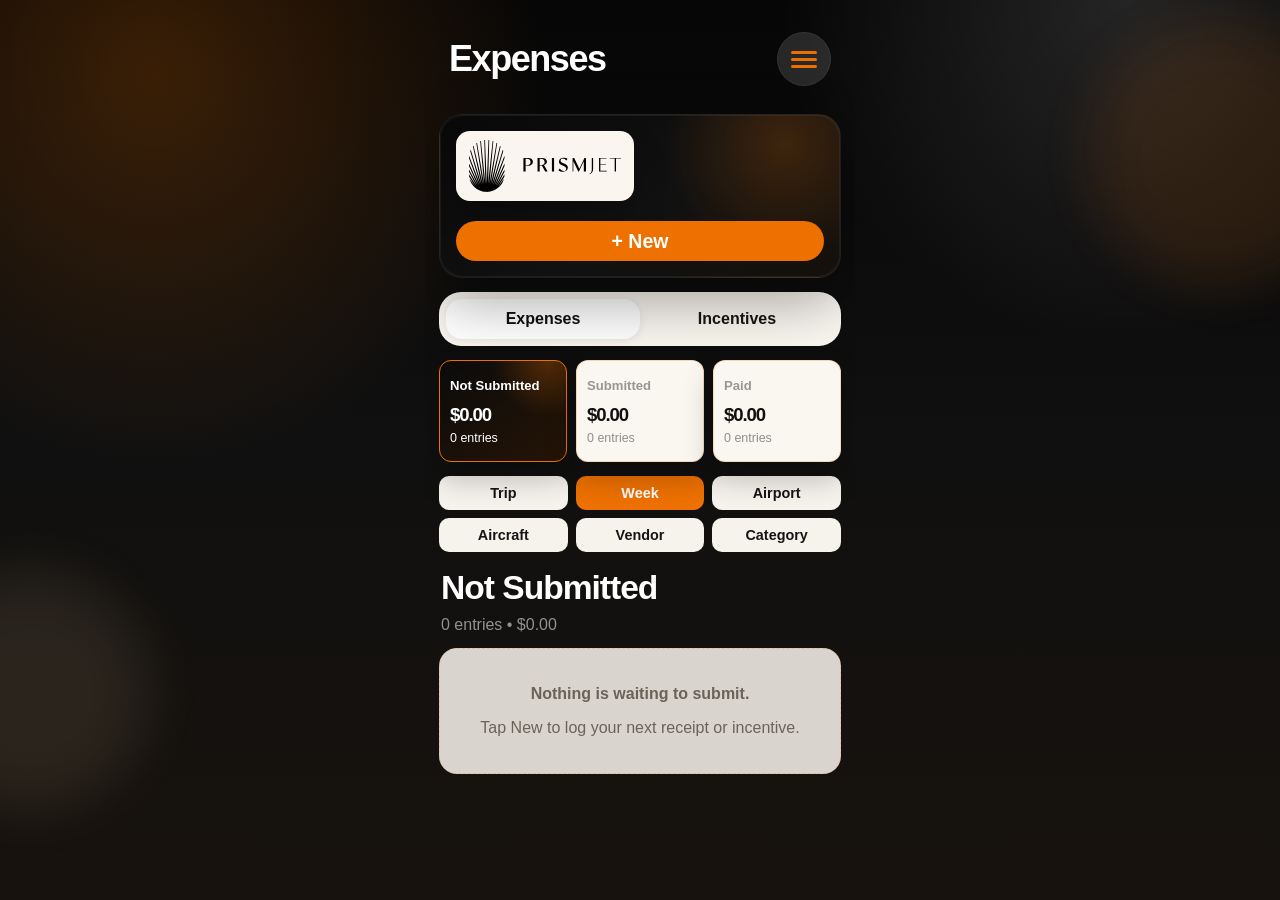
<file: web/index.html>
<!DOCTYPE html>
<html lang="en">
<head>
  <meta charset="UTF-8">
  <meta name="viewport" content="width=device-width, initial-scale=1.0, viewport-fit=cover">
  <meta name="theme-color" content="#090909">
  <meta name="apple-mobile-web-app-capable" content="yes">
  <meta name="apple-mobile-web-app-status-bar-style" content="black-translucent">
  <meta name="apple-mobile-web-app-title" content="Expenses">
  <title>Expenses • PrismJet</title>
  <link rel="manifest" href="manifest.webmanifest">
  <link rel="icon" href="assets/icon.svg" type="image/svg+xml">
  <link rel="apple-touch-icon" sizes="180x180" href="assets/apple-touch-icon.png">
  <link rel="stylesheet" href="styles.css">
</head>
<body>
  <div class="page-shell">
    <div class="backdrop backdrop-a"></div>
    <div class="backdrop backdrop-b"></div>

    <header class="top-bar" aria-label="Expenses toolbar">
      <h1 class="top-title">Expenses</h1>
      <div class="home-menu">
        <button class="hamburger-button" id="menu-button" type="button" aria-label="Open menu" aria-expanded="false">
          <span></span>
          <span></span>
          <span></span>
        </button>
        <div class="menu-popover" id="menu-popover" hidden>
          <button type="button" data-menu-action="import-backup"><span class="menu-icon import-backup-icon" aria-hidden="true"></span>Import Backup</button>
          <button type="button" data-menu-action="import-csv"><span class="menu-icon import-csv-icon" aria-hidden="true"></span>Import CSV File</button>
          <button type="button" data-menu-action="export-backup"><span class="menu-icon export-backup-icon" aria-hidden="true"></span>Export Backup</button>
          <button type="button" data-menu-action="export-csv"><span class="menu-icon export-csv-icon" aria-hidden="true"></span>Export CSV Report</button>
          <button type="button" data-menu-action="export-pdf"><span class="menu-icon export-pdf-icon" aria-hidden="true"></span>Export PDF Report</button>
          <hr class="menu-separator">
          <button type="button" data-menu-action="archive"><span class="menu-icon archive-icon" aria-hidden="true"></span>Archive</button>
          <button type="button" data-menu-action="categories"><span class="menu-icon category-icon" aria-hidden="true"></span>Categories</button>
          <button type="button" data-menu-action="aircraft"><span class="menu-icon aircraft-icon" aria-hidden="true"></span>Aircraft</button>
          <button type="button" data-menu-action="trips"><span class="menu-icon trip-icon" aria-hidden="true"></span>Trips</button>
          <button class="danger-menu-item" type="button" data-menu-action="clear"><span class="menu-icon clear-icon" aria-hidden="true"></span>Delete All Entries</button>
        </div>
      </div>
    </header>

    <header class="app-header card">
      <div class="hero-copy">
        <div class="brand-lockup">
          <div class="brand-logo-frame">
            <img class="brand-logo" src="assets/prismjet-logo.svg" alt="PrismJet">
          </div>
        </div>
        <a class="primary-button new-expense-link" id="new-entry-link" href="expense.html?type=expense">+ New</a>
      </div>
      <input id="import-input" type="file" accept=".json,application/json,.csv,text/csv" hidden>
    </header>

    <main class="layout compact-layout">
      <section class="ledger-toggle" aria-label="Record type">
        <button class="ledger-toggle-button active" data-record-type="expense" type="button" aria-pressed="true">Expenses</button>
        <button class="ledger-toggle-button" data-record-type="incentive" type="button" aria-pressed="false">Incentives</button>
      </section>

      <section class="status-grid" aria-label="Expense categories">
        <button class="status-tile card active" data-view="to-submit" type="button" aria-pressed="true">
          <span class="summary-label">Not Submitted</span>
          <span class="summary-value" id="summary-to-submit">$0.00</span>
          <span class="summary-meta" id="summary-to-submit-count">0 expenses</span>
        </button>

        <button class="status-tile card" data-view="submitted" type="button" aria-pressed="false">
          <span class="summary-label">Submitted</span>
          <span class="summary-value" id="summary-awaiting">$0.00</span>
          <span class="summary-meta" id="summary-awaiting-count">0 expenses</span>
        </button>

        <button class="status-tile card" data-view="reimbursed" type="button" aria-pressed="false">
          <span class="summary-label">Paid</span>
          <span class="summary-value" id="summary-reimbursed">$0.00</span>
          <span class="summary-meta" id="summary-reimbursed-count">0 expenses</span>
        </button>
      </section>

      <section class="grouping-grid" aria-label="Grouping options">
        <button class="grouping-button" data-grouping="trip" type="button">Trip</button>
        <button class="grouping-button active" data-grouping="week" type="button">Week</button>
        <button class="grouping-button" data-grouping="airport" type="button">Airport</button>
        <button class="grouping-button" data-grouping="aircraft" type="button">Aircraft</button>
        <button class="grouping-button" data-grouping="vendor" type="button">Vendor</button>
        <button class="grouping-button" data-grouping="category" type="button">Category</button>
      </section>

      <section class="list-panel">
        <div class="list-panel-heading">
          <div>
            <h2 id="list-heading">Not Submitted</h2>
            <p class="list-caption" id="list-caption">0 expenses • $0.00</p>
          </div>
        </div>

        <div class="expense-list" id="expense-list" aria-live="polite"></div>

        <template id="expense-card-template">
          <article class="expense-card">
            <div class="expense-card-top">
              <div class="expense-primary">
                <p class="expense-merchant"></p>
                <p class="expense-meta"></p>
              </div>
              <div class="expense-amount"></div>
            </div>

            <div class="expense-badges"></div>
            <p class="expense-location"></p>
            <p class="expense-notes"></p>
            <img class="expense-photo" alt="Receipt photo">

            <dl class="expense-timeline"></dl>

            <div class="expense-actions">
              <button class="inline-button" data-action="quick-status" type="button"></button>
              <button class="inline-button" data-action="edit" type="button">Edit</button>
              <button class="inline-button danger-inline" data-action="delete" type="button">Delete</button>
            </div>
          </article>
        </template>
      </section>
    </main>
  </div>

  <div class="report-modal" id="report-modal" role="dialog" aria-modal="true" aria-labelledby="report-modal-title" hidden>
    <div class="report-modal-scrim" id="report-modal-scrim"></div>
    <form class="report-modal-card report-options-card card" id="report-options-form" tabindex="-1">
      <header class="report-modal-header">
        <div>
          <p class="eyebrow">Report Options</p>
          <h2 id="report-modal-title">Export Report</h2>
          <p class="report-modal-copy">Choose exactly what should be included before the file is created.</p>
        </div>
        <button class="inline-button" id="report-close-button" type="button">Cancel</button>
      </header>

      <section class="report-date-grid">
        <label class="field">
          <span>Start date</span>
          <input id="report-start-date" name="startDate" type="date">
        </label>
        <label class="field">
          <span>End date</span>
          <input id="report-end-date" name="endDate" type="date">
        </label>
      </section>

      <fieldset class="report-option-section">
        <legend>Entry Type</legend>
        <div class="report-chip-grid" id="report-type-options"></div>
      </fieldset>

      <fieldset class="report-option-section">
        <legend>Status</legend>
        <div class="report-chip-grid" id="report-status-options"></div>
      </fieldset>

      <fieldset class="report-option-section">
        <legend>Categories</legend>
        <div class="report-chip-grid" id="report-category-options"></div>
      </fieldset>

      <fieldset class="report-option-section">
        <legend>Airports</legend>
        <div class="report-chip-grid" id="report-airport-options"></div>
      </fieldset>

      <fieldset class="report-option-section">
        <legend>Aircraft</legend>
        <div class="report-chip-grid" id="report-aircraft-options"></div>
      </fieldset>

      <fieldset class="report-option-section">
        <legend>Trips</legend>
        <div class="report-chip-grid" id="report-trip-options"></div>
      </fieldset>

      <p class="report-modal-preview" id="report-preview">0 entries • $0.00</p>

      <div class="report-modal-actions">
        <button class="inline-button" id="report-cancel-button" type="button">Cancel</button>
        <button class="primary-button" id="report-export-button" type="submit">Export</button>
      </div>
    </form>
  </div>

  <div class="report-modal" id="option-modal" role="dialog" aria-modal="true" aria-labelledby="option-modal-title" hidden>
    <div class="report-modal-scrim" id="option-modal-scrim"></div>
    <section class="report-modal-card option-manager-card card" tabindex="-1">
      <header class="report-modal-header">
        <div>
          <p class="eyebrow">Menu Options</p>
          <h2 id="option-modal-title">Options</h2>
          <p class="report-modal-copy" id="option-modal-copy">Edit the choices shown when creating a new entry.</p>
        </div>
        <button class="inline-button" id="option-close-button" type="button">Done</button>
      </header>

      <div class="option-list" id="option-list"></div>

      <form class="option-add-form" id="option-add-form">
        <input id="option-new-value" type="text" maxlength="60" placeholder="Add option" autocomplete="off">
        <button class="primary-button" id="option-add-button" type="submit">Add</button>
      </form>
    </section>
  </div>

  <div class="report-modal" id="backup-reminder-modal" role="dialog" aria-modal="true" aria-labelledby="backup-reminder-title" hidden>
    <div class="report-modal-scrim" id="backup-reminder-scrim"></div>
    <section class="report-modal-card backup-reminder-card card" tabindex="-1">
      <header class="report-modal-header">
        <div>
          <p class="eyebrow">Daily Backup</p>
          <h2 id="backup-reminder-title">Create today's backup?</h2>
          <p class="report-modal-copy">Download a backup file so your web app data has a separate copy outside the browser.</p>
        </div>
      </header>

      <p class="backup-reminder-note">
        Browsers cannot save this silently like the native iOS app, so this one-tap reminder appears once per day.
      </p>

      <div class="report-modal-actions">
        <button class="inline-button" id="backup-reminder-skip-button" type="button">Not now</button>
        <button class="primary-button" id="backup-reminder-download-button" type="button">Download Backup</button>
      </div>
    </section>
  </div>

  <script src="app.js" type="module"></script>
</body>
</html>
</file>
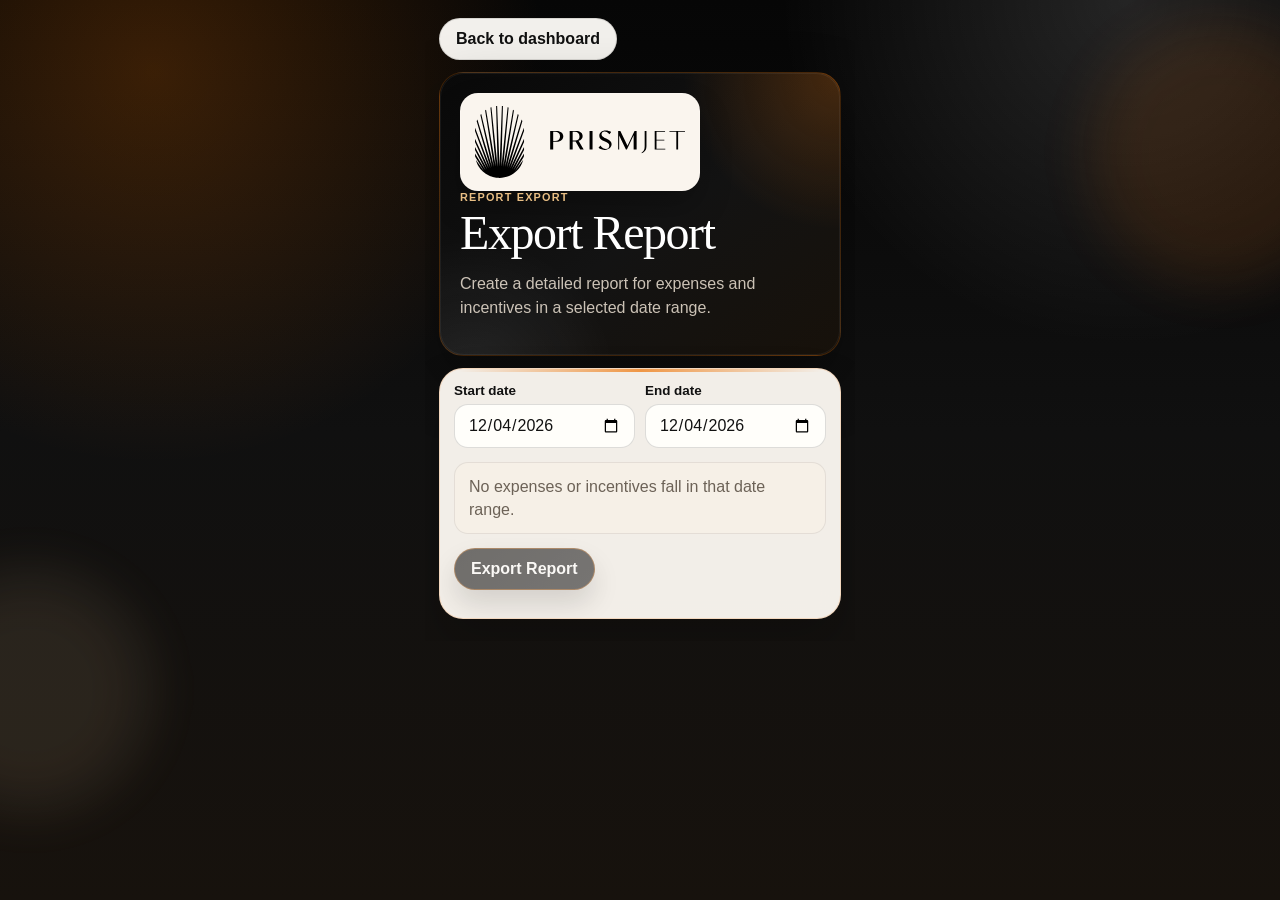
<file: web/report.html>
<!DOCTYPE html>
<html lang="en">
<head>
  <meta charset="UTF-8">
  <meta name="viewport" content="width=device-width, initial-scale=1.0, viewport-fit=cover">
  <meta name="theme-color" content="#090909">
  <meta name="apple-mobile-web-app-capable" content="yes">
  <meta name="apple-mobile-web-app-status-bar-style" content="black-translucent">
  <meta name="apple-mobile-web-app-title" content="Expenses">
  <title>Export Report • Expenses</title>
  <link rel="manifest" href="manifest.webmanifest">
  <link rel="icon" href="assets/icon.svg" type="image/svg+xml">
  <link rel="apple-touch-icon" sizes="180x180" href="assets/apple-touch-icon.png">
  <link rel="stylesheet" href="styles.css">
</head>
<body>
  <div class="page-shell form-page">
    <div class="backdrop backdrop-a"></div>
    <div class="backdrop backdrop-b"></div>

    <a class="back-link secondary-button" href="index.html">Back to dashboard</a>

    <header class="form-shell card">
      <div class="form-header">
        <div>
          <div class="brand-lockup brand-lockup-compact">
            <div class="brand-logo-frame">
              <img class="brand-logo" src="assets/prismjet-logo.svg" alt="PrismJet">
            </div>
          </div>
          <p class="eyebrow">Report export</p>
          <h1>Export Report</h1>
          <p class="back-copy">Create a detailed report for expenses and incentives in a selected date range.</p>
        </div>
      </div>
    </header>

    <main class="card form-card report-card">
      <div class="field-grid report-date-grid">
        <label class="field" for="report-start-date">
          <span>Start date</span>
          <input id="report-start-date" type="date" required>
        </label>

        <label class="field" for="report-end-date">
          <span>End date</span>
          <input id="report-end-date" type="date" required>
        </label>
      </div>

      <p class="report-preview" id="report-preview">Loading saved entries...</p>

      <div class="form-actions report-actions">
        <button class="primary-button" id="report-export-button" type="button">Export Report</button>
        <a class="secondary-button report-download-link" id="report-download-link" href="#" download hidden>Open Report File</a>
      </div>

      <p class="scan-status" id="report-status" aria-live="polite"></p>
    </main>
  </div>

  <script src="report.js" type="module"></script>
</body>
</html>
</file>
<file: web/styles.css>
:root {
  --bg: #090909;
  --surface: rgba(255, 251, 245, 0.95);
  --surface-strong: #fffdf8;
  --line: rgba(238, 113, 0, 0.16);
  --text: #111111;
  --muted: #6c6257;
  --accent: #ee7100;
  --accent-strong: #c85b00;
  --highlight: #e8be84;
  --success: #2f6d55;
  --warning: #a35a1d;
  --shadow: 0 22px 50px rgba(0, 0, 0, 0.2);
  --radius-xl: 24px;
  --radius-lg: 18px;
  --radius-md: 14px;
  --radius-sm: 12px;
  --hero-font: "Iowan Old Style", "Palatino Linotype", "Book Antiqua", serif;
  --ui-font: "Avenir Next", "Helvetica Neue", "Trebuchet MS", sans-serif;
}

* {
  box-sizing: border-box;
}

html {
  background:
    radial-gradient(circle at 12% 8%, rgba(238, 113, 0, 0.22), transparent 28%),
    radial-gradient(circle at 88% 0%, rgba(255, 255, 255, 0.12), transparent 24%),
    linear-gradient(180deg, #060606 0%, #101010 48%, #17120d 100%);
}

body {
  margin: 0;
  min-height: 100vh;
  color: var(--text);
  font-family: var(--ui-font);
  background: transparent;
}

body.modal-open {
  overflow: hidden;
}

button,
input,
select,
textarea {
  font: inherit;
}

button {
  border: 0;
  cursor: pointer;
}

a {
  color: inherit;
  text-decoration: none;
}

img {
  display: block;
  max-width: 100%;
}

.page-shell {
  position: relative;
  max-width: 820px;
  margin: 0 auto;
  overflow: hidden;
  padding: max(18px, env(safe-area-inset-top)) 14px max(22px, env(safe-area-inset-bottom));
}

.backdrop {
  position: fixed;
  border-radius: 999px;
  pointer-events: none;
  filter: blur(28px);
  opacity: 0.7;
}

.backdrop-a {
  top: 24px;
  right: -70px;
  width: 260px;
  height: 260px;
  background: rgba(238, 113, 0, 0.16);
}

.backdrop-b {
  bottom: 10%;
  left: -90px;
  width: 240px;
  height: 240px;
  background: rgba(245, 212, 161, 0.14);
}

.card,
.expense-card,
.status-tile {
  animation: lift-in 0.42s ease both;
}

.card {
  position: relative;
  border: 1px solid var(--line);
  border-radius: var(--radius-xl);
  background: var(--surface);
  backdrop-filter: blur(12px);
  box-shadow: var(--shadow);
}

.app-header,
.form-shell {
  overflow: hidden;
  padding: 20px;
  border-color: rgba(238, 113, 0, 0.22);
  background:
    radial-gradient(circle at top right, rgba(238, 113, 0, 0.24), transparent 32%),
    radial-gradient(circle at 8% 110%, rgba(255, 255, 255, 0.08), transparent 30%),
    linear-gradient(145deg, #090909 0%, #131313 54%, #17110a 100%);
  box-shadow: 0 24px 60px rgba(0, 0, 0, 0.34);
}

.app-header::after,
.form-shell::after {
  content: "";
  position: absolute;
  inset: 0;
  border: 1px solid rgba(255, 255, 255, 0.06);
  border-radius: inherit;
  pointer-events: none;
}

.app-header-top,
.list-panel-heading,
.form-header {
  display: flex;
  justify-content: space-between;
  gap: 14px;
  align-items: flex-start;
}

.hero-copy {
  max-width: 34rem;
}

.brand-lockup {
  display: flex;
  align-items: center;
  margin-bottom: 16px;
}

.brand-lockup-compact {
  margin-bottom: 14px;
}

.brand-logo-frame {
  display: inline-flex;
  padding: 12px 14px;
  border-radius: 18px;
  background: rgba(255, 250, 243, 0.98);
  border: 1px solid rgba(255, 255, 255, 0.1);
  box-shadow: 0 16px 32px rgba(0, 0, 0, 0.22);
}

.brand-logo {
  width: min(210px, 52vw);
  height: auto;
}

.eyebrow,
.section-eyebrow,
.summary-label {
  display: block;
  margin: 0 0 6px;
  letter-spacing: 0.11em;
  text-transform: uppercase;
  color: var(--highlight);
  font-size: 0.68rem;
  font-weight: 700;
}

h1,
h2 {
  margin: 0;
  font-family: var(--hero-font);
  line-height: 0.98;
  letter-spacing: -0.03em;
}

h1 {
  font-size: clamp(2rem, 7vw, 3rem);
  font-weight: 300;
}

h2 {
  font-size: clamp(1.5rem, 5vw, 2rem);
  font-weight: 400;
}

.hero-text,
.list-caption,
.storage-tip,
.field-help,
.expense-meta,
.expense-location,
.expense-notes,
.install-tip,
.back-copy {
  color: var(--muted);
  line-height: 1.45;
}

.app-header h1,
.form-shell h1 {
  color: #fff;
}

.app-header .hero-text,
.app-header .install-tip,
.app-header .storage-tip,
.form-shell .back-copy {
  color: rgba(255, 244, 228, 0.78);
}

.hero-text,
.install-tip {
  margin: 8px 0 0;
  font-size: 0.95rem;
}

.storage-tip {
  display: block;
  margin-top: 6px;
}

.header-actions {
  display: flex;
  gap: 10px;
  flex-wrap: wrap;
  margin-top: 18px;
}

.layout {
  display: grid;
  gap: 14px;
  margin-top: 14px;
}

.ledger-toggle {
  display: grid;
  grid-template-columns: repeat(2, minmax(0, 1fr));
  gap: 8px;
}

.ledger-toggle-button {
  min-height: 42px;
  border: 1px solid rgba(255, 255, 255, 0.08);
  border-radius: 999px;
  background: rgba(12, 12, 13, 0.92);
  color: rgba(255, 243, 226, 0.78);
  font-weight: 700;
  transition: transform 160ms ease, border-color 160ms ease, background-color 160ms ease;
}

.ledger-toggle-button.active {
  border-color: rgba(238, 113, 0, 0.5);
  background:
    radial-gradient(circle at top right, rgba(238, 113, 0, 0.24), transparent 46%),
    linear-gradient(180deg, rgba(16, 16, 17, 0.98), rgba(27, 18, 11, 0.98));
  color: #fff;
}

.ledger-toggle-button:hover {
  transform: translateY(-1px);
}

.status-grid {
  display: grid;
  gap: 10px;
  grid-template-columns: repeat(3, minmax(0, 1fr));
}

.status-tile {
  width: 100%;
  padding: 14px 12px;
  text-align: left;
  border: 1px solid rgba(255, 255, 255, 0.08);
  border-radius: var(--radius-lg);
  background: linear-gradient(180deg, rgba(12, 12, 13, 0.96), rgba(23, 17, 11, 0.96));
  box-shadow: 0 16px 30px rgba(0, 0, 0, 0.25);
  transition: transform 160ms ease, border-color 160ms ease, background-color 160ms ease;
}

.status-tile.active {
  border-color: rgba(238, 113, 0, 0.58);
  background:
    radial-gradient(circle at top right, rgba(238, 113, 0, 0.26), transparent 46%),
    linear-gradient(180deg, rgba(16, 16, 17, 0.98), rgba(27, 18, 11, 0.98));
}

.status-tile:hover {
  transform: translateY(-1px);
}

.summary-value {
  display: block;
  margin: 0;
  color: #fff;
  font-size: clamp(0.98rem, 3.8vw, 1.25rem);
  font-weight: 800;
  line-height: 1.15;
  font-variant-numeric: tabular-nums;
}

.summary-meta {
  display: block;
  margin-top: 6px;
  color: rgba(255, 243, 226, 0.72);
  font-size: 0.76rem;
}

.list-panel {
  padding: 16px;
  border-color: rgba(238, 113, 0, 0.18);
  box-shadow: 0 24px 48px rgba(0, 0, 0, 0.18);
}

.list-panel::before,
.form-card::before {
  content: "";
  position: absolute;
  left: 18px;
  right: 18px;
  top: 0;
  height: 3px;
  border-radius: 999px;
  background: linear-gradient(90deg, rgba(238, 113, 0, 0), rgba(238, 113, 0, 0.7), rgba(238, 113, 0, 0));
}

.list-panel-heading {
  margin-bottom: 14px;
  align-items: flex-end;
}

.list-caption {
  margin: 8px 0 0;
  font-size: 0.92rem;
}

.sort-control {
  display: grid;
  gap: 6px;
  min-width: 0;
}

.sort-control-label {
  color: var(--muted);
  font-size: 0.72rem;
  font-weight: 700;
  letter-spacing: 0.08em;
  text-transform: uppercase;
}

.sort-control select {
  min-height: 40px;
  padding: 0 14px;
  border: 1px solid rgba(17, 17, 17, 0.12);
  border-radius: 999px;
  background: rgba(255, 254, 251, 0.98);
  color: var(--text);
  font-weight: 700;
}

.expense-list {
  display: grid;
  gap: 12px;
}

.expense-group {
  overflow: hidden;
  border: 1px solid var(--line);
  border-radius: var(--radius-lg);
  background: rgba(255, 251, 245, 0.9);
}

.expense-group-summary,
.submitted-expense-summary {
  display: flex;
  align-items: center;
  justify-content: space-between;
  gap: 10px;
  padding: 12px 14px;
  cursor: pointer;
  list-style: none;
}

.expense-group-summary::-webkit-details-marker,
.submitted-expense-summary::-webkit-details-marker {
  display: none;
}

.expense-group-summary-main,
.submitted-expense-line {
  min-width: 0;
  display: flex;
  align-items: center;
  gap: 8px;
}

.expense-group-summary-label,
.submitted-expense-title {
  min-width: 0;
  overflow: hidden;
  text-overflow: ellipsis;
  white-space: nowrap;
  font-weight: 800;
}

.expense-group-summary-label {
  font-size: 0.98rem;
}

.expense-group-summary-right,
.submitted-expense-summary-right {
  display: flex;
  align-items: center;
  gap: 10px;
  flex-shrink: 0;
}

.expense-group-summary-total,
.submitted-expense-summary-amount {
  color: var(--accent);
  font-weight: 800;
  font-variant-numeric: tabular-nums;
  white-space: nowrap;
}

.accordion-chevron {
  color: var(--muted);
  font-size: 1.15rem;
  line-height: 1;
  transition: transform 180ms ease;
}

.expense-group.is-open > .expense-group-summary,
.expense-group[open] > .expense-group-summary,
.submitted-expense-item[open] > .submitted-expense-summary {
  border-bottom: 1px solid rgba(238, 113, 0, 0.16);
}

.expense-group.is-open > .expense-group-summary .accordion-chevron,
.expense-group[open] > .expense-group-summary .accordion-chevron,
.submitted-expense-item[open] > .submitted-expense-summary .accordion-chevron {
  transform: rotate(90deg);
}

.expense-group-content,
.submitted-expense-body {
  padding: 10px 12px 12px;
}

.expense-group-content[hidden] {
  display: none;
}

.expense-group-actions {
  display: flex;
  flex-wrap: wrap;
  gap: 8px;
  margin-bottom: 10px;
}

.expense-group-button {
  min-height: 38px;
}

.trip-group {
  display: grid;
  gap: 8px;
}

.trip-group + .trip-group {
  padding-top: 10px;
  border-top: 1px solid rgba(17, 17, 17, 0.08);
}

.trip-group-header {
  display: flex;
  justify-content: space-between;
  gap: 10px;
  align-items: baseline;
}

.trip-group-title {
  margin: 0;
  font-size: 0.96rem;
  font-weight: 800;
}

.trip-group-caption {
  margin: 0;
  color: var(--muted);
  font-size: 0.76rem;
}

.trip-group-list {
  display: grid;
  gap: 8px;
}

.expense-group-note,
.submitted-expense-meta {
  margin: 0 0 10px;
  color: var(--muted);
  font-size: 0.84rem;
  line-height: 1.35;
}

.submitted-expense-date-grid {
  display: grid;
  grid-template-columns: repeat(3, minmax(0, 1fr));
  gap: 8px;
  margin: 0 0 12px;
}

.submitted-expense-date-field {
  display: grid;
  gap: 5px;
  padding: 10px;
  border-radius: var(--radius-md);
  background: rgba(17, 17, 17, 0.05);
}

.submitted-expense-date-label {
  color: var(--muted);
  font-size: 0.72rem;
  font-weight: 700;
  text-transform: uppercase;
  letter-spacing: 0.08em;
}

.submitted-expense-date-input,
.submitted-expense-date-value {
  min-width: 0;
  color: var(--text);
  font-size: 0.88rem;
  font-weight: 700;
}

.submitted-expense-date-input {
  min-height: 24px;
  padding: 0;
  border: 0;
  background: transparent;
  appearance: none;
  -webkit-appearance: none;
}

.submitted-expense-date-input:focus {
  outline: none;
}

.submitted-expense-date-input::-webkit-date-and-time-value {
  text-align: left;
}

.expense-group-list {
  display: grid;
  gap: 8px;
}

.expense-group-empty {
  margin: 0;
  padding: 14px;
  border-radius: var(--radius-md);
  background: rgba(17, 17, 17, 0.05);
  color: var(--muted);
  text-align: center;
}

.submitted-expense-item {
  overflow: hidden;
  border: 1px solid rgba(17, 17, 17, 0.08);
  border-radius: var(--radius-md);
  background: linear-gradient(180deg, rgba(255, 253, 249, 0.98), rgba(249, 242, 232, 0.95));
  animation: lift-in 0.42s ease both;
}

.submitted-expense-date {
  flex-shrink: 0;
  color: var(--muted);
  font-size: 0.8rem;
  font-weight: 700;
  white-space: nowrap;
}

.submitted-expense-title {
  font-size: 0.94rem;
}

.submitted-expense-summary-amount {
  font-size: 0.92rem;
}

.expense-card {
  padding: 16px;
  border: 1px solid var(--line);
  border-radius: var(--radius-lg);
  background: linear-gradient(180deg, rgba(255, 253, 249, 0.99), rgba(249, 242, 232, 0.97));
}

.expense-card-top {
  display: flex;
  justify-content: space-between;
  gap: 12px;
  align-items: flex-start;
}

.expense-merchant {
  margin: 0;
  font-size: 1.08rem;
  font-weight: 800;
}

.expense-meta,
.expense-location,
.expense-notes {
  margin: 6px 0 0;
  font-size: 0.92rem;
}

.expense-location:not([hidden])::before {
  content: "Airport: ";
  font-weight: 700;
  color: var(--text);
}

.expense-amount {
  flex-shrink: 0;
  color: var(--accent);
  font-size: 1.15rem;
  font-weight: 800;
  white-space: nowrap;
  font-variant-numeric: tabular-nums;
}

.expense-badges {
  display: flex;
  gap: 8px;
  flex-wrap: wrap;
  margin-top: 12px;
}

.badge {
  display: inline-flex;
  align-items: center;
  min-height: 28px;
  padding: 0 10px;
  border-radius: 999px;
  font-size: 0.76rem;
  font-weight: 700;
}

.badge-status-draft {
  background: rgba(238, 113, 0, 0.12);
  color: var(--accent);
}

.badge-status-submitted {
  background: rgba(232, 190, 132, 0.2);
  color: var(--warning);
}

.badge-status-reimbursed {
  background: rgba(47, 109, 85, 0.14);
  color: var(--success);
}

.badge-category {
  background: rgba(17, 17, 17, 0.06);
  color: var(--text);
}

.badge-trip {
  background: rgba(238, 113, 0, 0.12);
  color: var(--accent);
}

.expense-photo {
  width: 100%;
  margin-top: 12px;
  max-height: 150px;
  border-radius: var(--radius-md);
  object-fit: cover;
  background: rgba(17, 17, 17, 0.06);
}

.expense-timeline {
  display: grid;
  grid-template-columns: repeat(3, minmax(0, 1fr));
  gap: 8px;
  margin: 12px 0 0;
}

.expense-timeline div {
  padding: 10px;
  border-radius: var(--radius-md);
  background: rgba(17, 17, 17, 0.05);
}

.expense-timeline dt {
  margin: 0 0 5px;
  color: var(--muted);
  font-size: 0.72rem;
  text-transform: uppercase;
  letter-spacing: 0.08em;
}

.expense-timeline dd {
  margin: 0;
  font-size: 0.88rem;
  font-weight: 700;
}

.expense-actions,
.form-actions {
  display: flex;
  gap: 10px;
  flex-wrap: wrap;
  margin-top: 14px;
}

.primary-button,
.secondary-button,
.inline-button {
  display: inline-flex;
  align-items: center;
  justify-content: center;
  min-height: 42px;
  padding: 0 16px;
  border-radius: 999px;
  font-weight: 700;
  transition: transform 160ms ease, box-shadow 160ms ease, background-color 160ms ease, color 160ms ease;
}

.primary-button {
  border: 1px solid rgba(238, 113, 0, 0.45);
  background: linear-gradient(135deg, #111111 0%, #1d1d1f 100%);
  color: #fff;
  box-shadow: 0 14px 28px rgba(0, 0, 0, 0.22);
}

.secondary-button,
.inline-button {
  border: 1px solid rgba(17, 17, 17, 0.12);
  background: rgba(255, 253, 249, 0.95);
  color: var(--text);
}

.danger-inline {
  color: #a63e2f;
}

.danger-button {
  color: #a63e2f;
}

.primary-button:hover,
.secondary-button:hover,
.inline-button:hover {
  transform: translateY(-1px);
}

.primary-button:disabled,
.secondary-button:disabled,
.inline-button:disabled {
  opacity: 0.58;
  cursor: not-allowed;
  transform: none;
}

.new-expense-link {
  flex-shrink: 0;
  background: #fff;
  color: #111;
  border-color: rgba(255, 255, 255, 0.18);
}

.app-header .secondary-button,
.form-shell .back-link {
  border-color: rgba(255, 255, 255, 0.14);
  background: rgba(255, 255, 255, 0.06);
  color: #fff;
  box-shadow: none;
}

.app-header .danger-button {
  border-color: rgba(224, 95, 70, 0.34);
  color: #ffd7ce;
}

.app-header .secondary-button:hover,
.form-shell .back-link:hover,
.app-header .new-expense-link:hover {
  box-shadow: none;
}

.form-page {
  max-width: 760px;
  margin: 0 auto;
}

.back-link {
  margin-bottom: 12px;
}

.form-card {
  margin-top: 12px;
  padding: 14px;
  overflow: hidden;
  border-color: rgba(238, 113, 0, 0.18);
  box-shadow: 0 24px 48px rgba(0, 0, 0, 0.18);
}

.entry-type-picker {
  display: grid;
  grid-template-columns: repeat(2, minmax(0, 1fr));
  gap: 8px;
  margin: 0 0 12px;
  padding: 0;
  border: 0;
}

.entry-type-picker legend {
  margin-bottom: 8px;
  color: var(--muted);
  font-size: 0.8rem;
  font-weight: 700;
}

.entry-type-option {
  position: relative;
}

.entry-type-option input {
  position: absolute;
  inset: 0;
  opacity: 0;
  pointer-events: none;
}

.entry-type-option span {
  display: flex;
  align-items: center;
  justify-content: center;
  min-height: 42px;
  padding: 0 14px;
  border: 1px solid rgba(17, 17, 17, 0.12);
  border-radius: 999px;
  background: rgba(255, 254, 251, 0.96);
  color: var(--text);
  font-weight: 700;
}

.entry-type-option input:checked + span {
  border-color: rgba(238, 113, 0, 0.5);
  background: rgba(238, 113, 0, 0.1);
  color: var(--accent-strong);
}

.field-grid {
  display: grid;
  gap: 12px;
  grid-template-columns: repeat(2, minmax(0, 1fr));
}

.field {
  display: flex;
  flex-direction: column;
  gap: 6px;
  min-width: 0;
}

.field span {
  font-size: 0.84rem;
  font-weight: 700;
}

.field input,
.field select,
.field textarea {
  width: 100%;
  max-width: 100%;
  min-width: 0;
  min-height: 44px;
  padding: 11px 13px;
  border: 1px solid rgba(17, 17, 17, 0.14);
  border-radius: var(--radius-md);
  background: rgba(255, 254, 251, 0.96);
  color: var(--text);
  transition: border-color 160ms ease, box-shadow 160ms ease, transform 160ms ease;
}

.field input[type="date"] {
  display: block;
  width: 100%;
  max-width: 100%;
  min-width: 0;
  overflow: hidden;
  white-space: nowrap;
  text-overflow: ellipsis;
  -webkit-appearance: none;
  appearance: none;
}

.field input[type="date"]::-webkit-date-and-time-value {
  text-align: left;
}

.field input[type="date"]::-webkit-calendar-picker-indicator {
  margin-left: 6px;
}

.field input:focus,
.field select:focus,
.field textarea:focus {
  outline: none;
  border-color: rgba(238, 113, 0, 0.5);
  box-shadow: 0 0 0 4px rgba(238, 113, 0, 0.08);
  transform: translateY(-1px);
}

.field textarea {
  min-height: 84px;
  resize: vertical;
}

.field-wide {
  grid-column: 1 / -1;
}

.entry-grid {
  gap: 10px;
  grid-template-columns: repeat(2, minmax(0, 1fr));
}

.receipt-field {
  padding: 12px;
  border: 1px solid rgba(17, 17, 17, 0.08);
  border-radius: var(--radius-lg);
  background: rgba(248, 241, 231, 0.72);
}

.receipt-actions {
  display: grid;
  gap: 6px;
  margin-top: 8px;
}

.compact-action {
  width: 100%;
}

.scan-status {
  margin: 0;
  color: var(--muted);
  font-size: 0.8rem;
  line-height: 1.35;
}

.location-row {
  display: grid;
  grid-template-columns: 1fr auto;
  gap: 10px;
}

.photo-preview {
  display: grid;
  gap: 10px;
  margin-top: 12px;
}

.photo-preview[hidden],
.status-date-field[hidden],
#autofill-button[hidden] {
  display: none;
}

.photo-preview-actions {
  display: flex;
  gap: 10px;
  flex-wrap: wrap;
}

.photo-preview img {
  width: 100%;
  max-height: 420px;
  border-radius: var(--radius-lg);
  object-fit: contain;
  background: rgba(17, 17, 17, 0.06);
  cursor: zoom-in;
}

.empty-state {
  padding: 20px;
  border-radius: var(--radius-lg);
  border: 1px dashed rgba(238, 113, 0, 0.22);
  text-align: center;
  color: var(--muted);
  background: rgba(255, 251, 243, 0.84);
}

.details-panel {
  margin-top: 12px;
  border: 1px solid rgba(17, 17, 17, 0.08);
  border-radius: var(--radius-lg);
  background: rgba(248, 241, 231, 0.68);
  overflow: hidden;
}

.details-panel summary {
  padding: 12px 14px;
  cursor: pointer;
  font-weight: 700;
  color: var(--accent);
  list-style: none;
}

.details-panel summary::-webkit-details-marker {
  display: none;
}

.details-panel[open] summary {
  border-bottom: 1px solid rgba(17, 17, 17, 0.08);
}

.optional-grid {
  gap: 10px;
  padding: 0 14px 14px;
}

.report-card {
  display: grid;
  gap: 14px;
}

.report-date-grid {
  gap: 12px;
}

.report-preview {
  margin: 0;
  padding: 12px 14px;
  border: 1px solid rgba(17, 17, 17, 0.08);
  border-radius: var(--radius-md);
  background: rgba(248, 241, 231, 0.62);
  color: var(--muted);
  line-height: 1.45;
}

.report-actions {
  margin-top: 0;
}

.report-download-link[hidden] {
  display: none;
}

.report-modal {
  position: fixed;
  inset: 0;
  z-index: 18;
  display: grid;
  place-items: center;
  padding: 20px 12px;
}

.report-modal[hidden] {
  display: none;
}

.report-modal-scrim {
  position: absolute;
  inset: 0;
  background: rgba(9, 9, 9, 0.72);
  backdrop-filter: blur(8px);
}

.report-modal-card {
  position: relative;
  width: min(100%, 520px);
  padding: 16px;
  border-color: rgba(238, 113, 0, 0.18);
  box-shadow: 0 24px 56px rgba(0, 0, 0, 0.28);
}

.report-modal-header {
  display: flex;
  justify-content: space-between;
  gap: 12px;
  align-items: flex-start;
  margin-bottom: 14px;
}

.report-modal-copy,
.report-modal-preview {
  margin: 8px 0 0;
  color: var(--muted);
  line-height: 1.45;
}

.report-modal-grid {
  display: grid;
  gap: 12px;
  grid-template-columns: repeat(2, minmax(0, 1fr));
}

.report-modal-preview {
  padding: 12px 14px;
  border: 1px solid rgba(17, 17, 17, 0.08);
  border-radius: var(--radius-md);
  background: rgba(248, 241, 231, 0.62);
}

.report-modal-actions {
  position: sticky;
  bottom: -16px;
  display: flex;
  justify-content: flex-end;
  gap: 10px;
  flex-wrap: wrap;
  margin-top: 14px;
  padding-top: 12px;
  background: linear-gradient(180deg, rgba(255, 251, 245, 0), rgba(255, 251, 245, 0.98) 34%);
}

.report-options-card {
  max-height: min(86vh, 780px);
  overflow: auto;
  background: rgba(255, 251, 245, 0.98);
}

.report-options-card .eyebrow {
  margin: 0 0 6px;
  color: var(--accent);
}

.report-options-card h2 {
  margin: 0;
  color: var(--text);
  font-family: var(--hero-font);
  font-size: 2rem;
  font-weight: 400;
}

.report-date-grid {
  display: grid;
  gap: 10px;
  grid-template-columns: repeat(2, minmax(0, 1fr));
}

.report-option-section {
  margin: 14px 0 0;
  padding: 0;
  border: 0;
}

.report-option-section legend {
  margin-bottom: 8px;
  color: var(--muted);
  font-size: 0.82rem;
  font-weight: 800;
}

.report-chip-grid {
  display: flex;
  flex-wrap: wrap;
  gap: 8px;
}

.report-checkbox {
  position: relative;
  display: inline-flex;
}

.report-checkbox input {
  position: absolute;
  inset: 0;
  opacity: 0;
}

.report-checkbox span {
  display: inline-flex;
  align-items: center;
  min-height: 34px;
  padding: 0 12px;
  border: 1px solid rgba(17, 17, 17, 0.12);
  border-radius: 999px;
  background: #fff;
  color: var(--text);
  font-size: 0.86rem;
  font-weight: 800;
}

.report-checkbox input:checked + span {
  border-color: rgba(238, 113, 0, 0.5);
  background: var(--accent);
  color: #fff;
}

.report-checkbox input:focus-visible + span {
  box-shadow: 0 0 0 4px rgba(238, 113, 0, 0.14);
}

.report-empty-filter {
  margin: 0;
  color: var(--muted);
  font-size: 0.86rem;
}

.option-manager-card {
  display: grid;
  gap: 14px;
  max-height: min(82vh, 700px);
  overflow: auto;
  background: rgba(255, 251, 245, 0.98);
}

.backup-reminder-card {
  display: grid;
  gap: 14px;
  background: rgba(255, 251, 245, 0.98);
}

.backup-reminder-card .report-modal-header {
  margin-bottom: 0;
}

.backup-reminder-note {
  margin: 0;
  padding: 12px 14px;
  border: 1px solid rgba(17, 17, 17, 0.06);
  border-radius: var(--radius-md);
  background: rgba(248, 241, 231, 0.62);
  color: var(--muted);
  line-height: 1.45;
}

.option-list {
  display: grid;
  gap: 8px;
}

.option-row {
  display: grid;
  grid-template-columns: auto 1fr;
  align-items: center;
  gap: 12px;
  min-height: 48px;
  padding: 8px 12px 8px 8px;
  border: 1px solid rgba(17, 17, 17, 0.08);
  border-radius: 16px;
  background: #fff;
  color: var(--text);
  font-weight: 800;
}

.option-delete-button {
  display: inline-flex;
  align-items: center;
  justify-content: center;
  width: 28px;
  height: 28px;
  border-radius: 999px;
  background: #b3261e;
  color: #fff;
  font-size: 1.2rem;
  font-weight: 900;
  line-height: 1;
}

.option-empty-state {
  margin: 0;
  padding: 16px;
  border: 1px dashed rgba(238, 113, 0, 0.28);
  border-radius: 16px;
  color: var(--muted);
  background: rgba(248, 241, 231, 0.62);
}

.option-add-form {
  position: sticky;
  bottom: -16px;
  display: grid;
  grid-template-columns: minmax(0, 1fr) auto;
  gap: 10px;
  padding-top: 12px;
  background: linear-gradient(180deg, rgba(255, 251, 245, 0), rgba(255, 251, 245, 0.98) 34%);
}

.option-add-form input {
  min-width: 0;
  min-height: 44px;
  padding: 0 14px;
  border: 1px solid rgba(17, 17, 17, 0.14);
  border-radius: 999px;
  background: #fff;
  color: var(--text);
}

.image-modal {
  position: fixed;
  inset: 0;
  z-index: 20;
  display: grid;
  place-items: center;
  padding: 20px 12px;
}

.image-modal[hidden] {
  display: none;
}

.image-modal-scrim {
  position: absolute;
  inset: 0;
  background: rgba(19, 41, 42, 0.72);
  backdrop-filter: blur(8px);
}

.image-modal-card {
  position: relative;
  width: min(100%, 760px);
  max-height: 92vh;
  padding: 14px;
  border: 1px solid rgba(255, 255, 255, 0.08);
  border-radius: var(--radius-xl);
  background: rgba(14, 30, 31, 0.94);
  box-shadow: 0 22px 50px rgba(0, 0, 0, 0.3);
}

.image-modal-toolbar {
  display: flex;
  justify-content: space-between;
  gap: 10px;
  align-items: center;
  margin-bottom: 12px;
}

.image-zoom-actions {
  display: flex;
  gap: 8px;
}

.image-modal-toolbar .inline-button {
  background: rgba(255, 255, 255, 0.08);
  border-color: rgba(255, 255, 255, 0.12);
  color: #fff;
}

.image-modal-frame {
  position: relative;
  overflow: hidden;
  min-height: 60vh;
  max-height: 70vh;
  border-radius: var(--radius-lg);
  background: rgba(0, 0, 0, 0.3);
  touch-action: none;
}

.image-modal-frame img {
  width: 100%;
  height: 100%;
  object-fit: contain;
  transform-origin: center center;
  transition: transform 140ms ease;
  user-select: none;
  -webkit-user-drag: none;
}

.image-modal-help {
  margin: 12px 0 4px;
  color: rgba(255, 255, 255, 0.72);
}

@keyframes lift-in {
  from {
    opacity: 0;
    transform: translateY(10px);
  }

  to {
    opacity: 1;
    transform: translateY(0);
  }
}

@media (max-width: 760px) {
  .app-header-top,
  .list-panel-heading,
  .form-header,
  .expense-card-top,
  .image-modal-toolbar,
  .report-modal-header {
    flex-direction: column;
  }

  .new-expense-link {
    width: 100%;
  }

  .field-grid:not(.entry-grid):not(.optional-grid),
  .expense-timeline {
    grid-template-columns: 1fr;
  }

  .image-zoom-actions {
    width: 100%;
    justify-content: space-between;
  }
}

@media (max-width: 560px) {
  .ledger-toggle,
  .entry-type-picker,
  .entry-grid,
  .optional-grid,
  .submitted-expense-date-grid,
  .report-modal-grid {
    grid-template-columns: 1fr;
  }
}

@media (max-width: 480px) {
  .page-shell {
    padding-inline: 12px;
  }

  .app-header,
  .form-shell {
    padding: 16px;
  }

  .form-card {
    padding: 12px;
  }

  .status-grid {
    gap: 8px;
  }

  .status-tile {
    padding: 12px 10px;
  }

  .summary-label {
    font-size: 0.62rem;
  }

  .summary-meta {
    font-size: 0.7rem;
  }

  .field input,
  .field select,
  .field textarea {
    min-height: 42px;
    padding: 10px 12px;
  }

  .image-modal {
    padding-inline: 8px;
  }

  .report-modal {
    padding-inline: 8px;
  }

  .report-modal-actions > * {
    width: 100%;
  }
}

.top-bar {
  display: flex;
  align-items: center;
  justify-content: space-between;
  gap: 16px;
  margin: 4px 0 18px;
  padding: 0 10px;
}

.top-title {
  color: #fff;
  font-family: var(--ui-font);
  font-size: clamp(1.9rem, 8vw, 2.45rem);
  font-weight: 800;
  letter-spacing: -0.04em;
}

.home-menu {
  position: relative;
  z-index: 5;
}

.hamburger-button {
  display: inline-grid;
  place-items: center;
  gap: 5px;
  width: 58px;
  height: 58px;
  border-radius: 999px;
  background: rgba(255, 255, 255, 0.12);
  box-shadow: inset 0 0 0 1px rgba(255, 255, 255, 0.06);
}

.hamburger-button span {
  display: block;
  width: 28px;
  height: 4px;
  border-radius: 999px;
  background: var(--accent);
}

.menu-popover {
  position: absolute;
  top: calc(100% + 10px);
  right: 0;
  display: grid;
  width: min(260px, calc(100vw - 28px));
  padding: 8px;
  border: 1px solid rgba(238, 113, 0, 0.28);
  border-radius: 18px;
  background: rgba(255, 251, 245, 0.98);
  box-shadow: 0 24px 60px rgba(0, 0, 0, 0.32);
}

.menu-popover[hidden] {
  display: none;
}

.menu-popover button,
.menu-popover a {
  width: 100%;
  padding: 12px 14px;
  border-radius: 12px;
  background: transparent;
  color: var(--text);
  text-align: left;
  font-weight: 800;
}

.menu-popover button:hover,
.menu-popover a:hover {
  background: rgba(238, 113, 0, 0.1);
}

.danger-menu-item {
  color: #b3261e !important;
}

.app-header {
  min-height: 0;
  padding: 30px;
  border-color: rgba(255, 255, 255, 0.08);
  background:
    radial-gradient(circle at 86% 18%, rgba(238, 113, 0, 0.2), transparent 32%),
    linear-gradient(145deg, #090909 0%, #111 54%, #15100b 100%);
}

.app-header .hero-copy {
  max-width: none;
}

.app-header .brand-logo-frame {
  width: min(360px, 72vw);
  padding: 12px 20px;
}

.app-header .brand-logo {
  width: 100%;
}

.hero-title {
  margin: 28px 0 26px;
  color: #fff;
  font-size: clamp(3rem, 14vw, 4.8rem);
}

.new-expense-link {
  width: 100%;
  min-height: 56px;
  border: 0;
  background: var(--accent);
  color: #fff;
  font-size: 1.45rem;
  box-shadow: none;
}

.ledger-toggle {
  grid-template-columns: repeat(2, minmax(0, 1fr));
  gap: 0;
  padding: 8px;
  border-radius: 24px;
  background: rgba(255, 251, 245, 0.98);
}

.ledger-toggle-button {
  min-height: 50px;
  border: 0;
  border-radius: 18px;
  background: transparent;
  color: #161616;
  font-size: 1.1rem;
}

.ledger-toggle-button.active {
  background: #fff;
  color: #111;
  box-shadow: 0 2px 10px rgba(0, 0, 0, 0.08);
}

.status-tile {
  min-height: 132px;
  padding: 18px 16px;
  border-color: rgba(238, 113, 0, 0.24);
  background: rgba(255, 251, 245, 0.98);
}

.status-tile.active {
  border-color: var(--accent);
  background:
    radial-gradient(circle at 86% 0%, rgba(238, 113, 0, 0.28), transparent 38%),
    linear-gradient(145deg, #0b0b0b, #251406);
}

.status-tile .summary-label {
  margin-bottom: 14px;
  color: rgba(17, 17, 17, 0.42);
  letter-spacing: 0;
  text-transform: none;
  font-size: 1rem;
}

.status-tile .summary-value {
  color: #111;
  font-size: clamp(1.55rem, 5.2vw, 2rem);
}

.status-tile .summary-meta {
  color: rgba(17, 17, 17, 0.45);
  font-size: 0.92rem;
}

.status-tile.active .summary-label,
.status-tile.active .summary-value,
.status-tile.active .summary-meta {
  color: #fff;
}

.grouping-grid {
  display: grid;
  grid-template-columns: repeat(3, minmax(0, 1fr));
  gap: 10px;
}

.grouping-button {
  min-height: 42px;
  border-radius: 12px;
  background: rgba(255, 251, 245, 0.96);
  color: #151515;
  font-weight: 800;
}

.grouping-button.active {
  background: var(--accent);
  color: #fff;
}

.list-panel {
  padding: 0;
  border: 0;
  background: transparent;
  box-shadow: none;
}

.list-panel::before {
  content: none;
}

.list-panel-heading h2 {
  color: #fff;
  font-family: var(--ui-font);
  font-size: clamp(1.8rem, 7vw, 2.5rem);
  font-weight: 900;
}

.list-caption {
  color: rgba(255, 255, 255, 0.54);
  font-size: 1rem;
}

.expense-list {
  gap: 10px;
}

.expense-group {
  border: 0;
  border-radius: 12px;
  background: rgba(255, 251, 245, 0.99);
}

.expense-group-summary {
  min-height: 66px;
  padding: 10px 12px;
}

.expense-group-title-block {
  display: grid;
  gap: 2px;
  min-width: 0;
}

.expense-group-summary-label {
  color: #06770f;
  font-size: 1.05rem;
}

.expense-group-count {
  color: rgba(6, 119, 15, 0.58);
  font-size: 0.86rem;
  font-weight: 700;
}

.expense-group-summary-right {
  gap: 8px;
}

.expense-group-summary-total {
  color: #06770f;
  font-size: 1.08rem;
}

.group-status-button {
  order: -1;
  min-height: 34px;
  padding-inline: 12px;
  color: #fff;
  font-size: 0.84rem;
}

.submit-button {
  border-color: rgba(25, 128, 58, 0.3);
  background: #17883e;
}

.paid-button {
  border-color: rgba(238, 113, 0, 0.35);
  background: var(--accent);
}

.archive-button {
  border-color: rgba(179, 38, 30, 0.3);
  background: #b3261e;
}

.submitted-expense-item {
  border-color: rgba(17, 17, 17, 0.06);
  border-radius: 12px;
}

@media (max-width: 480px) {
  .app-header {
    padding: 24px 20px;
  }

  .status-tile {
    min-height: 108px;
    padding: 14px 12px;
  }

  .status-tile .summary-label {
    font-size: 0.88rem;
  }

  .status-tile .summary-value {
    font-size: 1.36rem;
  }

  .group-status-button {
    min-height: 30px;
    padding-inline: 9px;
    font-size: 0.72rem;
  }

  .expense-group-summary-total {
    font-size: 0.96rem;
  }
}

.page-shell {
  max-width: 430px;
}

.top-bar {
  margin: 14px 0 28px;
  padding: 0 10px;
}

.top-title {
  font-size: clamp(1.9rem, 9vw, 2.25rem);
}

.hamburger-button {
  width: 54px;
  height: 54px;
  background: rgba(255, 255, 255, 0.13);
}

.hamburger-button span {
  width: 25px;
  height: 3px;
}

.menu-popover {
  width: min(270px, calc(100vw - 42px));
  padding: 18px 20px;
  border-radius: 24px;
  background: rgba(244, 241, 235, 0.82);
  backdrop-filter: blur(22px) saturate(150%);
}

.menu-popover button,
.menu-popover a {
  display: flex;
  align-items: center;
  gap: 16px;
  min-height: 44px;
  padding: 8px 4px;
  font-size: 1.02rem;
  font-weight: 500;
}

.menu-icon {
  position: relative;
  width: 22px;
  height: 22px;
  flex: 0 0 22px;
}

.menu-icon::before,
.menu-icon::after {
  content: "";
  position: absolute;
  border-color: currentColor;
}

.import-backup-icon::before,
.export-backup-icon::before {
  inset: 3px 4px;
  border: 2px solid currentColor;
  border-radius: 4px;
}

.import-backup-icon::after {
  left: 7px;
  top: 0;
  width: 7px;
  height: 11px;
  border-right: 2px solid currentColor;
  border-bottom: 2px solid currentColor;
  transform: rotate(45deg);
}

.export-backup-icon::after {
  left: 7px;
  bottom: 0;
  width: 7px;
  height: 11px;
  border-left: 2px solid currentColor;
  border-top: 2px solid currentColor;
  transform: rotate(45deg);
}

.import-csv-icon::before,
.export-csv-icon::before {
  inset: 3px 2px;
  border: 2px solid currentColor;
  border-radius: 3px;
}

.import-csv-icon::after,
.export-csv-icon::after {
  left: 4px;
  right: 4px;
  top: 10px;
  border-top: 2px solid currentColor;
  box-shadow: 0 5px 0 currentColor;
}

.export-pdf-icon::before {
  inset: 2px 4px;
  border: 2px solid currentColor;
  border-radius: 3px;
}

.export-pdf-icon::after {
  left: 7px;
  top: 8px;
  width: 8px;
  height: 8px;
  border-left: 2px solid currentColor;
  border-bottom: 2px solid currentColor;
}

.archive-icon::before {
  left: 3px;
  right: 3px;
  bottom: 3px;
  height: 12px;
  border: 2px solid currentColor;
  border-radius: 3px;
}

.archive-icon::after {
  left: 5px;
  right: 5px;
  top: 4px;
  border-top: 3px solid currentColor;
}

.category-icon::before {
  inset: 4px 2px 4px 5px;
  border: 2px solid currentColor;
  border-radius: 5px 5px 5px 9px;
  transform: rotate(-28deg);
}

.category-icon::after {
  left: 7px;
  top: 8px;
  width: 4px;
  height: 4px;
  border: 2px solid currentColor;
  border-radius: 999px;
}

.aircraft-icon::before {
  left: 2px;
  right: 2px;
  top: 10px;
  border-top: 3px solid currentColor;
}

.aircraft-icon::after {
  left: 9px;
  top: 3px;
  width: 4px;
  height: 16px;
  border-radius: 999px;
  background: currentColor;
  transform: rotate(55deg);
}

.trip-icon::before {
  content: "#";
  inset: -2px 0 0;
  border: 0;
  font-size: 1.45rem;
  font-weight: 500;
  line-height: 1;
  text-align: center;
}

.clear-icon::before,
.clear-icon::after {
  left: 5px;
  top: 10px;
  width: 13px;
  border-top: 3px solid currentColor;
}

.clear-icon::before {
  transform: rotate(45deg);
}

.clear-icon::after {
  transform: rotate(-45deg);
}

.menu-separator {
  width: 100%;
  border: 0;
  border-top: 1px solid rgba(17, 17, 17, 0.12);
  margin: 8px 0;
}

.app-header {
  padding: 16px;
  border-radius: 23px;
}

.app-header .brand-logo-frame {
  width: min(178px, 48vw);
  padding: 8px 12px;
  border-radius: 14px;
}

.brand-lockup {
  margin-bottom: 18px;
}

.hero-title {
  margin: 18px 0 22px;
  font-size: clamp(2.75rem, 12vw, 3.5rem);
}

.new-expense-link {
  min-height: 40px;
  font-size: 1.22rem;
}

.layout {
  gap: 14px;
}

.ledger-toggle {
  padding: 7px;
  border-radius: 22px;
}

.ledger-toggle-button {
  min-height: 40px;
  border-radius: 16px;
  font-size: 1rem;
}

.status-grid {
  gap: 9px;
}

.status-tile {
  min-height: 102px;
  padding: 14px 10px;
  border-radius: 12px;
}

.status-tile .summary-label {
  margin-bottom: 12px;
  font-size: 0.82rem;
}

.status-tile .summary-value {
  font-size: clamp(1.18rem, 6vw, 1.55rem);
}

.status-tile .summary-meta {
  font-size: 0.78rem;
}

.grouping-grid {
  gap: 8px;
}

.grouping-button {
  min-height: 34px;
  border-radius: 10px;
  font-size: 0.9rem;
}

.list-panel-heading {
  margin: 6px 2px 12px;
}

.list-panel-heading h2 {
  font-size: clamp(1.7rem, 8vw, 2.1rem);
}

.expense-group-summary {
  min-height: 56px;
  padding: 9px 10px;
}

.expense-group-summary-label {
  font-size: 0.98rem;
}

.expense-group-summary-total {
  font-size: 1rem;
}

.accordion-chevron {
  padding-left: 4px;
}

.form-page {
  max-width: 430px;
}

.native-editor-page {
  min-height: 100vh;
  padding: max(54px, env(safe-area-inset-top)) 18px max(18px, env(safe-area-inset-bottom));
  background: #f1f1f6;
}

.native-editor-toolbar {
  display: grid;
  grid-template-columns: auto 1fr auto;
  align-items: center;
  gap: 14px;
  margin-bottom: 96px;
}

.native-editor-toolbar h1 {
  color: #111;
  font-family: var(--ui-font);
  font-size: 1.12rem;
  font-weight: 800;
  text-align: center;
  letter-spacing: -0.01em;
}

.native-toolbar-pill {
  min-width: 76px;
  min-height: 44px;
  display: inline-flex;
  align-items: center;
  justify-content: center;
  border-radius: 999px;
  background: rgba(255, 255, 255, 0.82);
  color: #111;
  font-size: 1.02rem;
  font-weight: 600;
  box-shadow: 0 16px 34px rgba(18, 18, 23, 0.08);
}

.native-editor-stack {
  display: grid;
  gap: 38px;
}

.native-editor-card {
  padding: 20px;
  border-radius: 28px;
  background: rgba(255, 255, 255, 0.98);
}

.native-file-card {
  display: grid;
  gap: 16px;
}

.native-segmented-picker {
  grid-template-columns: repeat(2, minmax(0, 1fr));
  gap: 0;
  margin: 0;
  padding: 3px;
  border-radius: 18px;
  background: #e8e8e8;
}

.native-segmented-picker legend,
.visually-hidden {
  position: absolute;
  width: 1px;
  height: 1px;
  overflow: hidden;
  clip: rect(0 0 0 0);
  white-space: nowrap;
}

.native-segmented-picker .entry-type-option span {
  min-height: 32px;
  border: 0;
  border-radius: 15px;
  background: transparent;
  color: #111;
  font-size: 0.92rem;
  font-weight: 700;
}

.native-segmented-picker .entry-type-option input:checked + span {
  background: #fff;
  box-shadow: 0 1px 4px rgba(0, 0, 0, 0.08);
  color: #111;
}

.native-receipt-field {
  padding: 0;
  border: 0;
  background: transparent;
}

.native-receipt-field input[type="file"] {
  min-height: 42px;
  padding: 0;
  border: 0;
  border-radius: 999px;
  color: transparent;
  background: #e47925;
}

.native-receipt-field input[type="file"]::file-selector-button {
  width: 100%;
  min-height: 42px;
  margin: 0;
  border: 0;
  border-radius: 999px;
  background: #e47925;
  color: #fff;
  font: inherit;
  font-size: 1.1rem;
  font-weight: 500;
}

.native-receipt-field .scan-status {
  margin: 8px 0 0;
  color: #7d7d84;
  font-size: 0.78rem;
  text-align: center;
}

.native-fields-card,
.native-details-card .optional-grid {
  display: grid;
  gap: 0;
}

.native-row {
  min-height: 56px;
  justify-content: center;
  border-bottom: 1px solid rgba(17, 17, 17, 0.1);
}

.native-row:last-child {
  border-bottom: 0;
}

.native-row input,
.native-row select,
.native-row textarea {
  min-height: 52px;
  padding: 0;
  border: 0;
  border-radius: 0;
  background: transparent;
  box-shadow: none;
  font-size: 1.02rem;
}

.native-row input:focus,
.native-row select:focus,
.native-row textarea:focus {
  box-shadow: none;
  transform: none;
}

.native-date-row,
.native-select-row {
  display: grid;
  grid-template-columns: minmax(108px, auto) minmax(0, 1fr);
  align-items: center;
  gap: 12px;
}

.native-date-row > span,
.native-select-row > span {
  font-size: 1.02rem;
  font-weight: 500;
}

.native-date-row input,
.native-select-row input,
.native-select-row select {
  color: #8d8d93;
  text-align: right;
}

.native-details-card {
  padding: 20px;
}

.native-details-card summary {
  padding: 0 0 14px;
  color: #8d8d93;
  cursor: default;
  pointer-events: none;
  font-size: 1.02rem;
  font-weight: 800;
}

.native-details-card[open] summary {
  border-bottom: 0;
}

.native-details-card .optional-grid {
  padding: 0;
  grid-template-columns: 1fr;
}

.native-notes-row {
  min-height: 94px;
  align-items: flex-start;
}

.native-notes-row textarea {
  padding-top: 16px;
  resize: none;
}

.location-row {
  grid-template-columns: 1fr;
}

.location-row .inline-button {
  display: none;
}

.status-tile {
  min-width: 0;
  overflow: hidden;
}

.status-tile .summary-value {
  max-width: 100%;
  overflow: hidden;
  font-size: clamp(1rem, 4vw, 1.16rem);
  line-height: 1.08;
  letter-spacing: -0.06em;
  white-space: nowrap;
}

.status-tile .summary-label,
.status-tile .summary-meta {
  min-width: 0;
  overflow: hidden;
  text-overflow: ellipsis;
  white-space: nowrap;
}

@media (max-width: 380px) {
  .status-tile {
    padding-inline: 8px;
  }

  .status-tile .summary-value {
    font-size: 0.98rem;
  }
}

.hamburger-button {
  gap: 2px;
}

.hamburger-button span {
  width: 25px;
  height: 3px;
}

.app-header .hero-copy {
  display: grid;
  gap: 20px;
}

.brand-lockup {
  margin-bottom: 0;
}

.native-editor-toolbar {
  margin-bottom: 72px;
}

.native-editor-stack {
  gap: 28px;
}

.native-editor-card {
  padding: 18px;
  border-radius: 26px;
}

.native-file-card {
  gap: 12px;
}

.native-receipt-field {
  position: relative;
  display: grid;
  gap: 10px;
  cursor: pointer;
}

.native-receipt-field input[type="file"] {
  position: absolute;
  inset: 0;
  z-index: 2;
  width: 100%;
  height: 44px;
  min-height: 44px;
  opacity: 0;
  cursor: pointer;
}

.native-receipt-field input[type="file"]::file-selector-button {
  display: none;
}

.file-button-label {
  display: flex;
  align-items: center;
  justify-content: center;
  min-height: 44px;
  border-radius: 999px;
  background: #e47925;
  color: #fff;
  font-size: 1.1rem;
  font-weight: 500;
  line-height: 1;
}

.native-receipt-field .receipt-actions {
  margin-top: 0;
}

.native-receipt-field .scan-status {
  margin: 0;
}

.native-file-card .photo-preview {
  gap: 12px;
  margin-top: 0;
}

.native-file-card .photo-preview img {
  order: 1;
  width: 100%;
  max-height: 238px;
  border-radius: 18px;
  object-fit: cover;
  object-position: top center;
  background: #e7e7ed;
}

.native-file-card .photo-preview-actions {
  order: 2;
  display: grid;
  gap: 0;
}

.native-file-card #open-preview-button {
  display: none;
}

.native-file-card #remove-photo-button {
  justify-content: flex-start;
  min-height: 42px;
  padding: 0;
  border: 0;
  background: transparent;
  color: #e5484d;
  font-size: 1rem;
}

.native-row {
  min-height: 48px;
}

.native-row input,
.native-row select,
.native-row textarea {
  min-height: 46px;
  font-size: 0.98rem;
}

.native-fields-card > .native-row:not(.native-date-row):not(.native-select-row),
.native-details-card .native-row:not(.native-date-row):not(.native-select-row):not(.native-notes-row) {
  display: grid;
  grid-template-columns: minmax(0, 1fr);
  align-items: center;
  min-height: 52px;
}

.native-fields-card > .native-row:not(.native-date-row):not(.native-select-row) input,
.native-details-card .native-row:not(.native-date-row):not(.native-select-row):not(.native-notes-row) input {
  width: 100%;
  justify-self: stretch;
  height: 44px;
  min-height: 44px;
  padding: 0;
  line-height: 44px;
  text-align: left;
}

.native-date-row,
.native-select-row {
  grid-template-columns: minmax(98px, auto) minmax(0, 1fr);
}

.native-date-row > span,
.native-select-row > span {
  font-size: 0.98rem;
}

.native-date-row input[type="date"] {
  align-self: center;
  height: 44px;
  min-height: 44px;
  padding: 0;
  line-height: 44px;
}

.native-date-row input[type="date"]::-webkit-date-and-time-value {
  min-height: 44px;
  line-height: 44px;
  text-align: right;
}

.native-add-row {
  display: grid;
  grid-template-columns: minmax(0, 1fr) auto;
  align-items: center;
  min-height: 46px;
  border-bottom: 1px solid rgba(17, 17, 17, 0.1);
}

.native-add-row input {
  width: 100%;
  min-width: 0;
  min-height: 44px;
  padding: 0;
  border: 0;
  background: transparent;
  color: #111;
  font-size: 0.98rem;
}

.native-add-row input:focus {
  outline: none;
}

.native-add-row button {
  min-height: 38px;
  padding: 0 0 0 14px;
  border: 0;
  background: transparent;
  color: #b5b5bc;
  font: inherit;
  font-weight: 700;
}

.native-add-row button:active {
  color: #e47925;
}

.hamburger-button {
  display: inline-flex;
  flex-direction: column;
  align-items: center;
  justify-content: center;
  gap: 4px;
}

.hamburger-button span {
  width: 26px;
  height: 3px;
}

@media (max-width: 480px) {
  .option-add-form {
    grid-template-columns: 1fr;
  }
}
</file>
